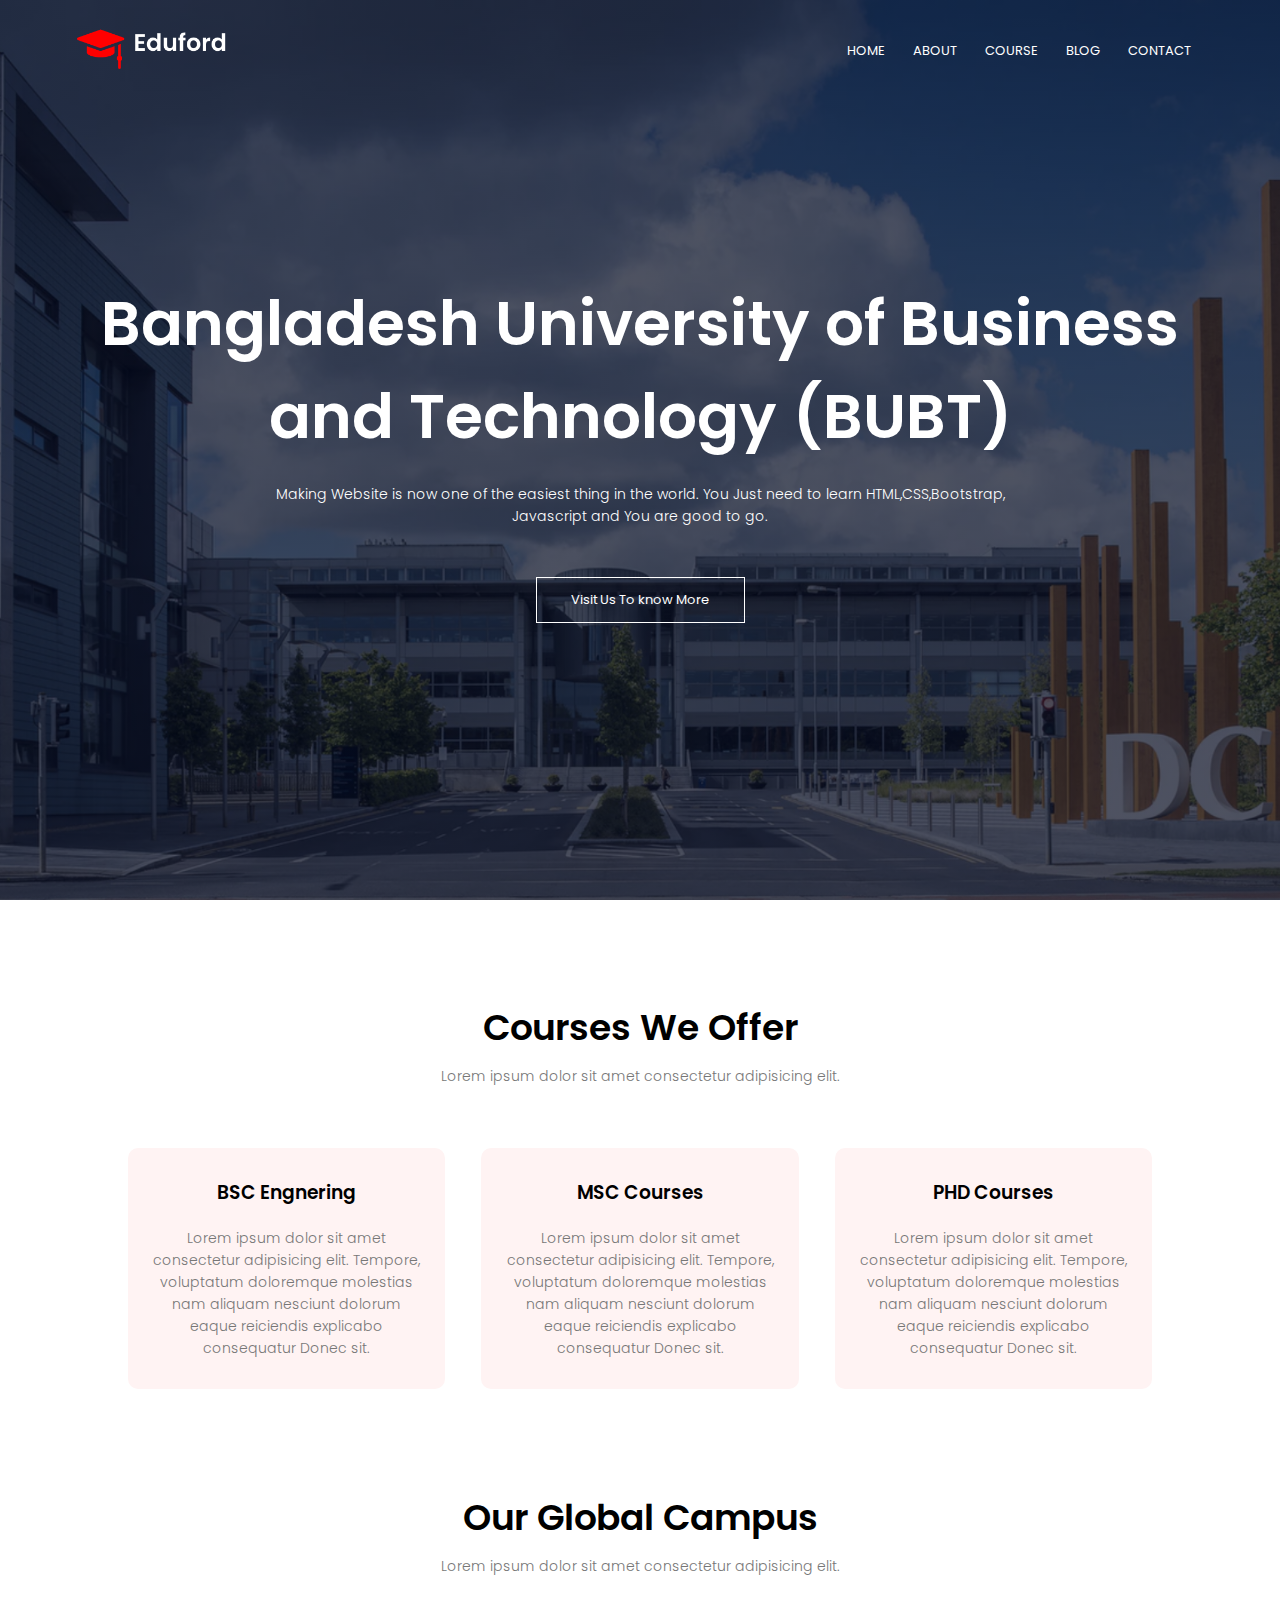
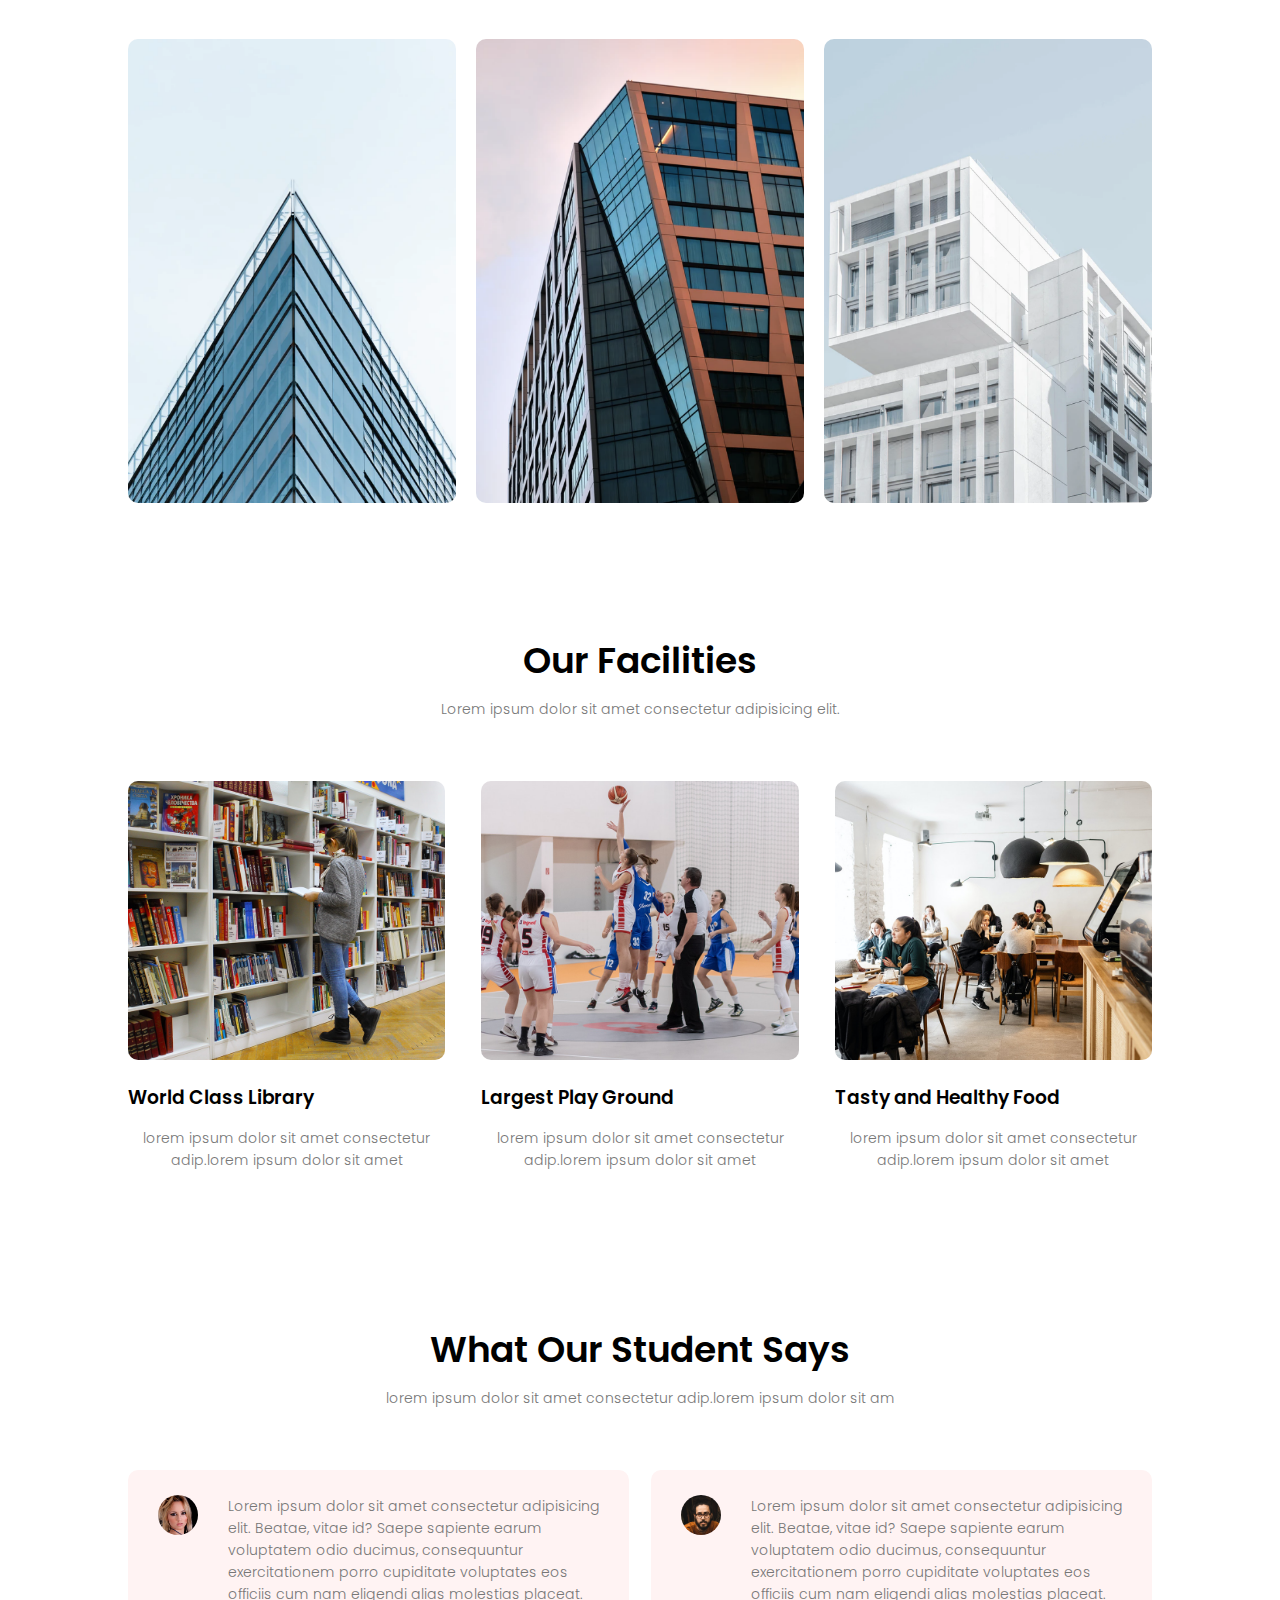
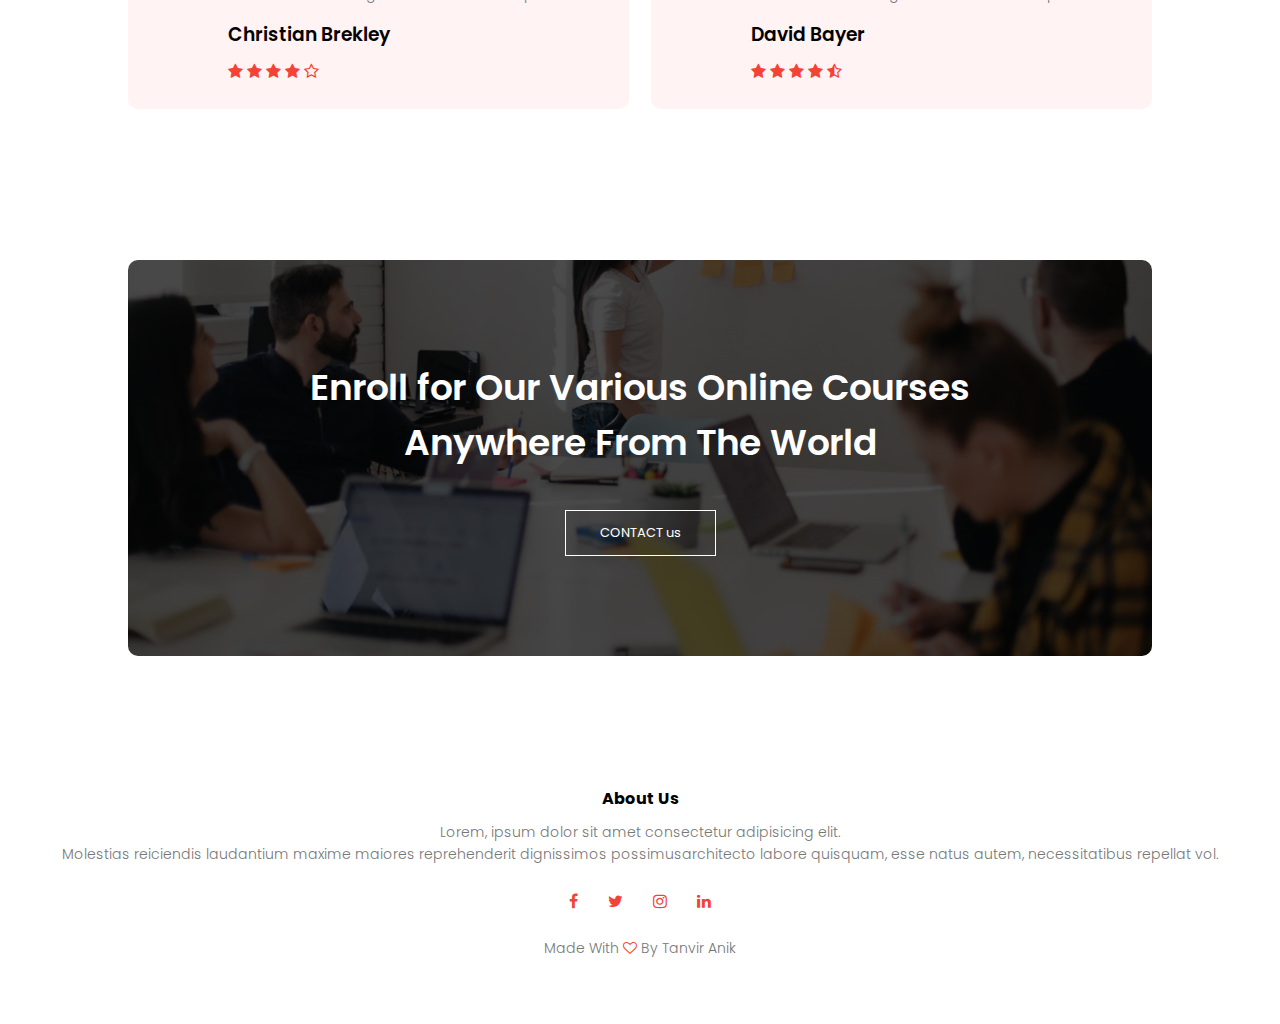
<file: index.html>
<!DOCTYPE html>
<html lang="en">
<head>
    <meta charset="UTF-8">
    <meta http-equiv="X-UA-Compatible" content="IE=edge">
    <meta name="viewport" content="width=device-width, initial-scale=1.0">
    <title>EduHub</title>
    <link rel="stylesheet" href="style.css">
    <link rel="preconnect" href="https://fonts.googleapis.com">
<link rel="preconnect" href="https://fonts.gstatic.com" crossorigin>
<link href="https://fonts.googleapis.com/css2?family=Poppins:wght@700&display=swap" rel="stylesheet">
<link rel="stylesheet" href="https://stackpath.bootstrapcdn.com/font-awesome/4.7.0/css/font-awesome.min.css">

</head>
<body>

 <!----------Header Section Start -------->
    <section class="header">
        <nav>
            <a href="index.html"><img src="image/logo.png" alt=""></a>
            <div class="nav-links" id="navLinks">
                <i class="fa fa-times" onclick="hideMenu()"></i>
                <ul>
                    <li><a href="index.html">HOME</a></li>
                    <li><a href="about.html">ABOUT</a></li>
                    <li><a href="course.html">COURSE</a></li>
                    <li><a href="blog.html">BLOG</a></li>
                    <li><a href="contact.html">CONTACT</a></li>
                </ul>
            </div>
            <i class="fa fa-bars" onclick="showMenu()"></i>
        </nav>
    <div class="text-box">
        <h1>Bangladesh University of Business and Technology (BUBT)</h1>
        <p>Making Website is now one of the easiest thing in the world. You Just need to learn HTML,CSS,Bootstrap,<br>Javascript and You are good to go.</p>
        <a href="" class="hero-btn">Visit Us To know More</a>
    </div>

    </section>
<!---------Header Section End ------>


<!------- Course Section Start------->
     <section class="course">
        <h1>Courses We Offer</h1>
        <p>Lorem ipsum dolor sit amet consectetur adipisicing elit.</p>

        <div class="row">
            <div class="course-col">
                <h3>BSC Engnering</h3>
                <p>Lorem ipsum dolor sit amet consectetur adipisicing elit. Tempore, voluptatum doloremque molestias nam aliquam nesciunt dolorum eaque reiciendis explicabo consequatur Donec sit.</p>
            </div>

            <div class="course-col">
                <h3>MSC Courses</h3>
                <p>Lorem ipsum dolor sit amet consectetur adipisicing elit. Tempore, voluptatum doloremque molestias nam aliquam nesciunt dolorum eaque reiciendis explicabo consequatur Donec sit.</p>
            </div>

            <div class="course-col">
                <h3>PHD Courses</h3>
                <p>Lorem ipsum dolor sit amet consectetur adipisicing elit. Tempore, voluptatum doloremque molestias nam aliquam nesciunt dolorum eaque reiciendis explicabo consequatur Donec sit.</p>
            </div>
        </div>
     </section>
 <!---------Course Section End --------->

<!------Campus section Start------>
        <section class="campus">
            <h1>Our Global Campus</h1>
            <p>Lorem ipsum dolor sit amet consectetur adipisicing elit.</p>
            <div class="row">
                <div class="campus-col">
                    <img src="image/london.png">
                    <div class="layer">
                        <h3>LONDON</h3>
                    </div>
                </div>

                <div class="campus-col">
                    <img src="image/newyork.png">
                    <div class="layer">
                        <h3>NEW YORK</h3>
                    </div>
                </div>

                <div class="campus-col">
                    <img src="image/washington.png">
                    <div class="layer">
                        <h3>WASHINGTON</h3>
                    </div>
                </div>
            </div>
        </section>
<!-------Campus section End--------->  


<!-- Facilities section Start -->
       <section class="facilities">
          <h1>Our Facilities</h1>
          <p>Lorem ipsum dolor sit amet consectetur adipisicing elit.</p>

          <div class="row">
            <div class="facilities-col">
                <img src="image/library.png" alt="">
                <h3>World Class Library</h3>
                <p>lorem ipsum dolor sit amet consectetur adip.lorem ipsum dolor sit amet</p>
            </div>
            <div class="facilities-col">
                <img src="image/basketball.png" alt="">
                <h3>Largest Play Ground</h3>
                <p>lorem ipsum dolor sit amet consectetur adip.lorem ipsum dolor sit amet</p>
            </div>
            <div class="facilities-col">
                <img src="image/cafeteria.png" alt="">
                <h3>Tasty and Healthy Food</h3>
                <p>lorem ipsum dolor sit amet consectetur adip.lorem ipsum dolor sit amet</p>
            </div>
          </div>
       </section>
  <!-- Facilities section End -->


 <!--testimonials section Start   -->
     <section class="testimonials">
        <h1>What Our Student Says</h1>
        <p>lorem ipsum dolor sit amet consectetur adip.lorem ipsum dolor sit am</p>

        <div class="row">
            <div class="testimonial-col">
                <img src="image/user1.jpg" alt="">
                <div>
                    <p>Lorem ipsum dolor sit amet consectetur adipisicing elit. Beatae, vitae id? Saepe sapiente earum voluptatem odio ducimus, consequuntur exercitationem porro cupiditate voluptates eos officiis cum nam eligendi alias molestias placeat.</p>
                    <h3>Christian Brekley</h3>
                    <i class="fa fa-star"></i>
                    <i class="fa fa-star"></i>
                    <i class="fa fa-star"></i>
                    <i class="fa fa-star"></i>
                    <i class="fa fa-star-o"></i>
                </div>
            </div>

            <div class="testimonial-col">
                <img src="image/user2.jpg" alt="">
                <div>
                    <p>Lorem ipsum dolor sit amet consectetur adipisicing elit. Beatae, vitae id? Saepe sapiente earum voluptatem odio ducimus, consequuntur exercitationem porro cupiditate voluptates eos officiis cum nam eligendi alias molestias placeat.</p>
                    <h3>David Bayer</h3>
                    <i class="fa fa-star"></i>
                    <i class="fa fa-star"></i>
                    <i class="fa fa-star"></i>
                    <i class="fa fa-star"></i>
                    <i class="fa fa-star-half-o"></i>
                </div>
            </div>
            
        </div>
     </section>     
<!--testimonials section End    -->


    
<!--Call To Action  Section Start -->
    <section class="cta">
        <h1>Enroll for Our Various Online Courses<br>Anywhere From The World</h1>
        <a href="" class="hero-btn">CONTACT us</a>
    </section>
<!--Call To Action  Section End -->



<!-----------Footer Start-------------->

    <section class="footer">
        <h4>About Us</h4>
        <p>Lorem, ipsum dolor sit amet consectetur adipisicing elit. <br> Molestias reiciendis laudantium maxime maiores reprehenderit dignissimos possimusarchitecto labore quisquam, esse natus autem, necessitatibus repellat vol.
        </p>

        <div class="icons">
            <i class="fa fa-facebook"></i>
            <i class="fa fa-twitter"></i>
            <i class="fa fa-instagram"></i>
            <i class="fa fa-linkedin"></i>
        </div>
        <p>Made With <i class="fa fa-heart-o"></i> By Tanvir Anik</p>
    </section>


<!-----------Footer End---------------->





<!-- JavaScrip for Toggle Menu -->
    <script>
        var navLinks=document.getElementById("navLinks");
        function showMenu(){
            navLinks.style.right = "0";
        }

        function hideMenu(){
            navLinks.style.right = "-200px";
        }
    </script>


</body>
</html>
</file>
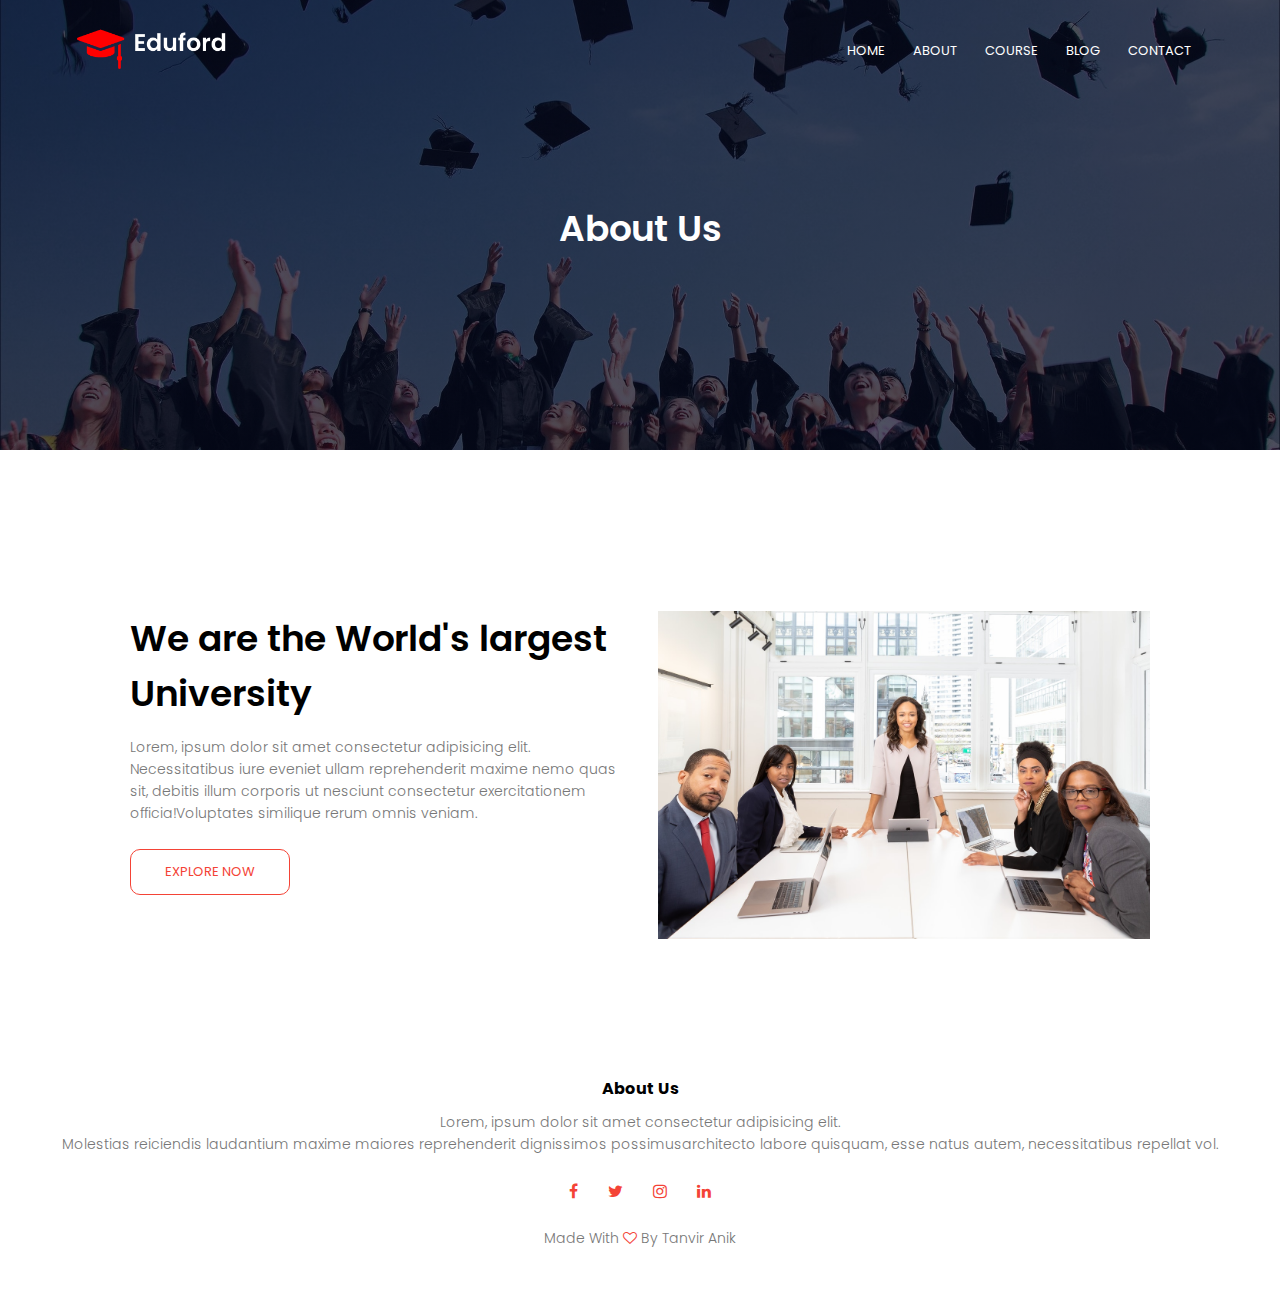
<file: about.html>
<!DOCTYPE html>
<html lang="en">
<head>
    <meta charset="UTF-8">
    <meta http-equiv="X-UA-Compatible" content="IE=edge">
    <meta name="viewport" content="width=device-width, initial-scale=1.0">
    <title>EduHub</title>
    <link rel="stylesheet" href="style.css">
    <link rel="preconnect" href="https://fonts.googleapis.com">
<link rel="preconnect" href="https://fonts.gstatic.com" crossorigin>
<link href="https://fonts.googleapis.com/css2?family=Poppins:wght@700&display=swap" rel="stylesheet">
<link rel="stylesheet" href="https://stackpath.bootstrapcdn.com/font-awesome/4.7.0/css/font-awesome.min.css">

</head>
<body>

 <!----------Header Section Start -------->
    <section class="sub-header">
        <nav>
            <a href="index.html"><img src="image/logo.png" alt=""></a>
            <div class="nav-links" id="navLinks">
                <i class="fa fa-times" onclick="hideMenu()"></i>
                <ul>
                    <li><a href="">HOME</a></li>
                    <li><a href="">ABOUT</a></li>
                    <li><a href="">COURSE</a></li>
                    <li><a href="">BLOG</a></li>
                    <li><a href="">CONTACT</a></li>
                </ul>
            </div>
            <i class="fa fa-bars" onclick="showMenu()"></i>
        </nav>
        <h1>About Us</h1>

    </section>
<!---------Header Section End ------>


<!-------About Us Content Start------->

    <section class="about-us">
        <div class="row">
            <div class="about-col">
                <h1>We are the World's largest University</h1>
                <p>Lorem, ipsum dolor sit amet consectetur adipisicing elit. Necessitatibus iure eveniet ullam reprehenderit maxime nemo quas sit, debitis illum corporis ut nesciunt consectetur exercitationem officia!Voluptates similique rerum omnis veniam.</p>
                <a href="" class="hero-btn red-btn">EXPLORE NOW</a>
            </div>
           
            <div class="about-col">
                <img src="image/about.jpg" alt="">
            </div>
        </div>
    </section>

<!-------About Us Content End------->
    





 



<!-----------Footer Start-------------->

    <section class="footer">
        <h4>About Us</h4>
        <p>Lorem, ipsum dolor sit amet consectetur adipisicing elit. <br> Molestias reiciendis laudantium maxime maiores reprehenderit dignissimos possimusarchitecto labore quisquam, esse natus autem, necessitatibus repellat vol.
        </p>

        <div class="icons">
            <i class="fa fa-facebook"></i>
            <i class="fa fa-twitter"></i>
            <i class="fa fa-instagram"></i>
            <i class="fa fa-linkedin"></i>
        </div>
        <p>Made With <i class="fa fa-heart-o"></i> By Tanvir Anik</p>
    </section>


<!-----------Footer End---------------->





<!-- JavaScrip for Toggle Menu -->
    <script>
        var navLinks=document.getElementById("navLinks");
        function showMenu(){
            navLinks.style.right = "0";
        }

        function hideMenu(){
            navLinks.style.right = "-200px";
        }
    </script>


</body>
</html>
</file>
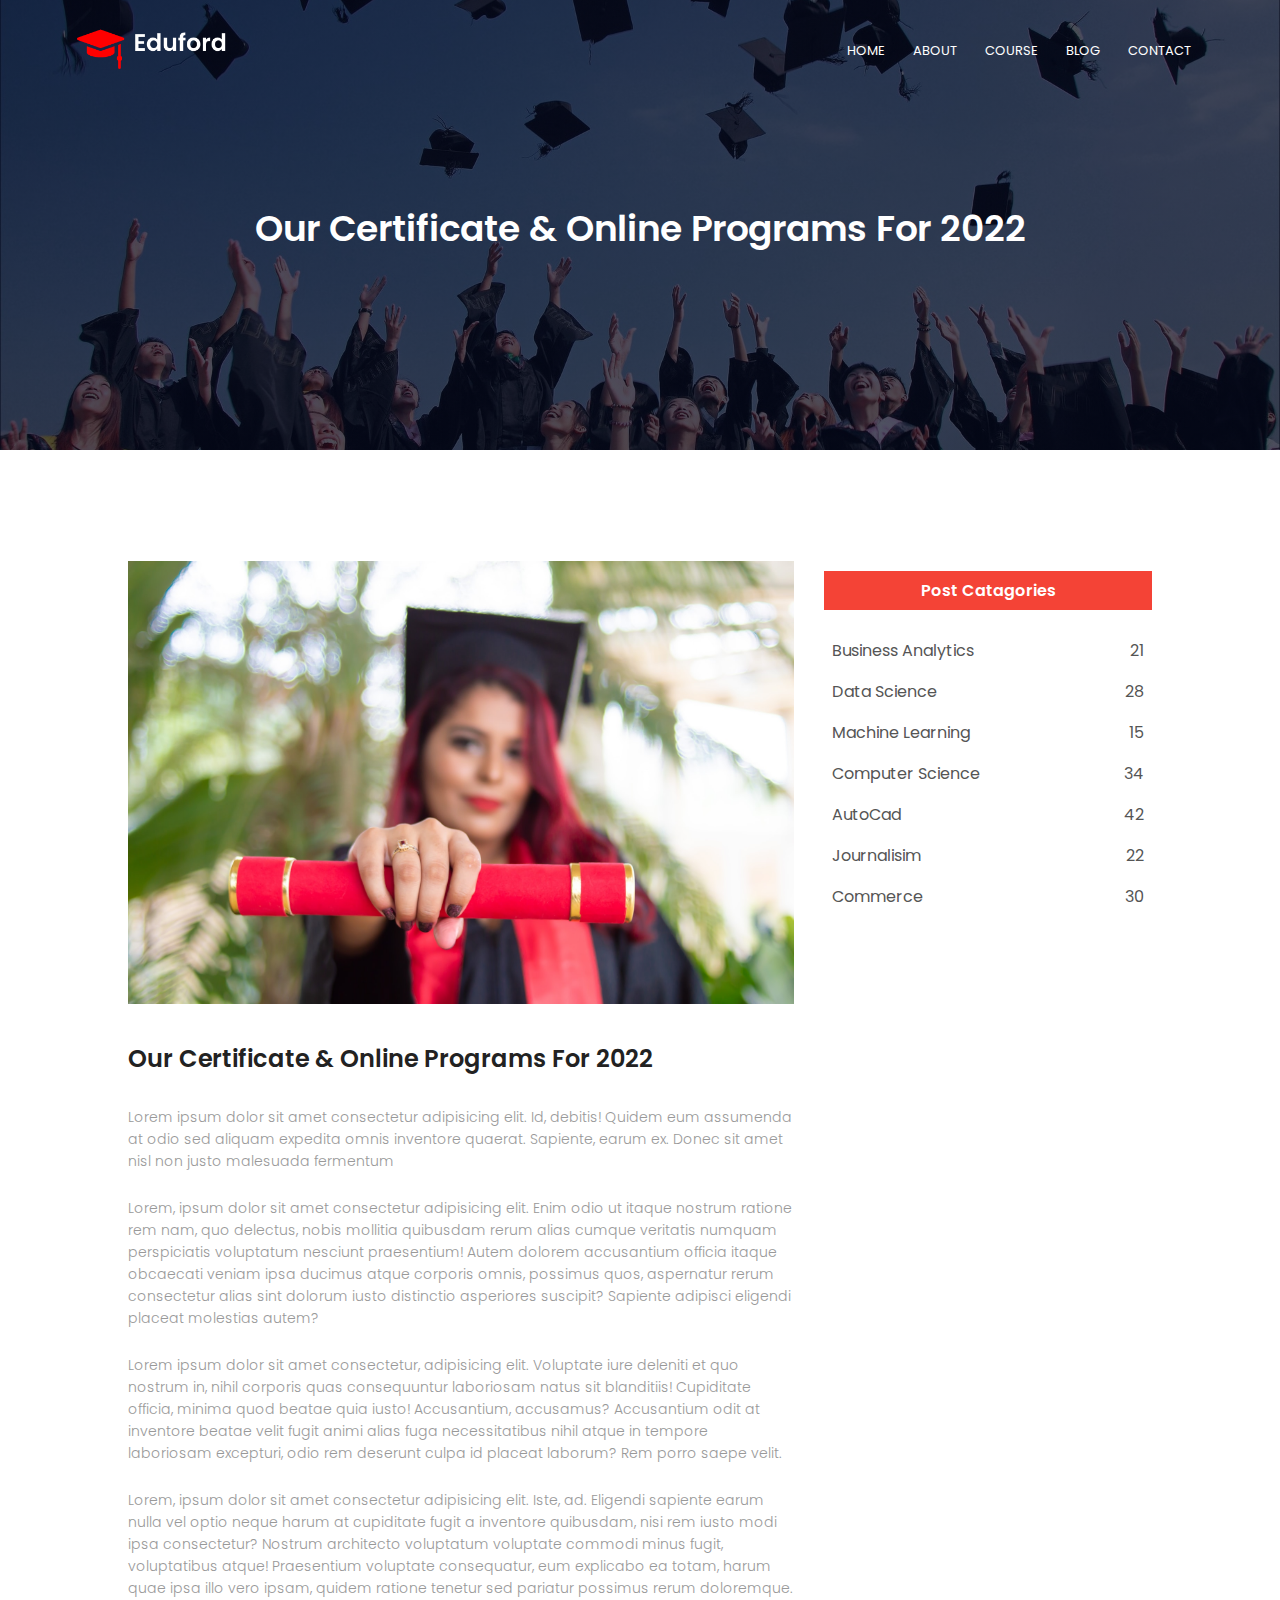
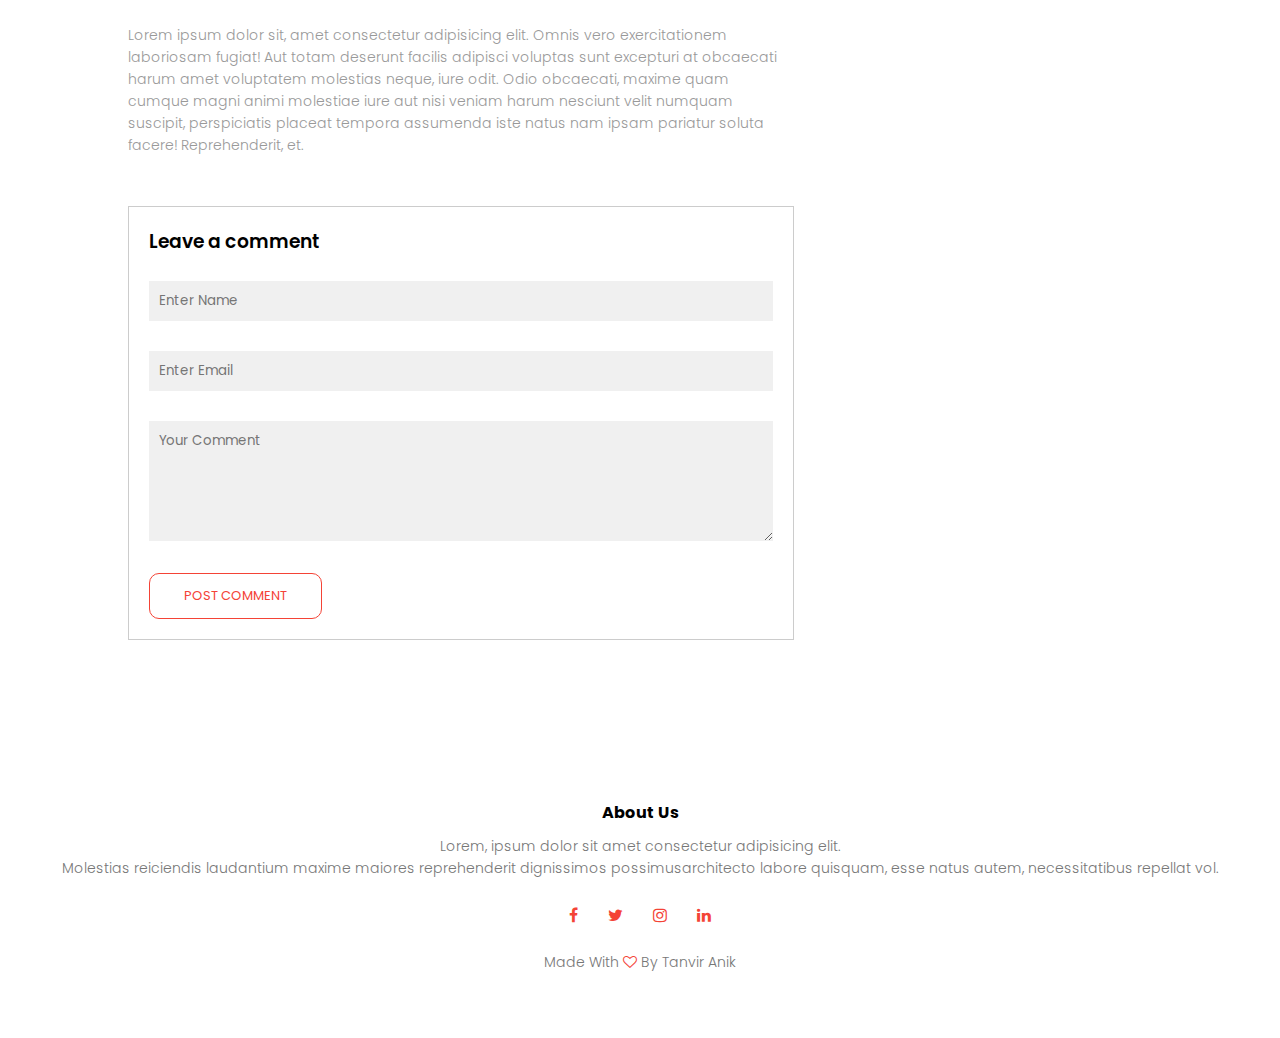
<file: blog.html>
<!DOCTYPE html>
<html lang="en">
<head>
    <meta charset="UTF-8">
    <meta http-equiv="X-UA-Compatible" content="IE=edge">
    <meta name="viewport" content="width=device-width, initial-scale=1.0">
    <title>EduHub</title>
    <link rel="stylesheet" href="style.css">
    <link rel="preconnect" href="https://fonts.googleapis.com">
<link rel="preconnect" href="https://fonts.gstatic.com" crossorigin>
<link href="https://fonts.googleapis.com/css2?family=Poppins:wght@700&display=swap" rel="stylesheet">
<link rel="stylesheet" href="https://stackpath.bootstrapcdn.com/font-awesome/4.7.0/css/font-awesome.min.css">

</head>
<body>

 <!----------Header Section Start -------->
    <section class="sub-header">
        <nav>
            <a href="index.html"><img src="image/logo.png" alt=""></a>
            <div class="nav-links" id="navLinks">
                <i class="fa fa-times" onclick="hideMenu()"></i>
                <ul>
                    <li><a href="index.html">HOME</a></li>
                    <li><a href="about.html">ABOUT</a></li>
                    <li><a href="course.html">COURSE</a></li>
                    <li><a href="blog.html">BLOG</a></li>
                    <li><a href="contact.html">CONTACT</a></li>
                </ul>
            </div>
            <i class="fa fa-bars" onclick="showMenu()"></i>
        </nav>
        <h1>Our Certificate & Online Programs For 2022</h1>

    </section>
<!---------Header Section End ------>

<!-- Blog section start -->
    <section class="blog-content">
        <div class="row">
            <div class="blog-left">
                <img src="image/certificate.jpg" alt="">
                <h2>Our Certificate & Online Programs For 2022</h2>
                <p>Lorem ipsum dolor sit amet consectetur adipisicing elit. Id, debitis! Quidem eum assumenda at odio sed aliquam expedita omnis inventore quaerat. Sapiente, earum ex. Donec sit amet nisl non justo malesuada fermentum</p>
                <br>
                <p>Lorem, ipsum dolor sit amet consectetur adipisicing elit. Enim odio ut itaque nostrum ratione rem nam, quo delectus, nobis mollitia quibusdam rerum alias cumque veritatis numquam perspiciatis voluptatum nesciunt praesentium!
                Autem dolorem accusantium officia itaque obcaecati veniam ipsa ducimus atque corporis omnis, possimus quos, aspernatur rerum consectetur alias sint dolorum iusto distinctio asperiores suscipit? Sapiente adipisci eligendi placeat molestias autem?</p>
                <br>
                <p>Lorem ipsum dolor sit amet consectetur, adipisicing elit. Voluptate iure deleniti et quo nostrum in, nihil corporis quas consequuntur laboriosam natus sit blanditiis! Cupiditate officia, minima quod beatae quia iusto!
                Accusantium, accusamus? Accusantium odit at inventore beatae velit fugit animi alias fuga necessitatibus nihil atque in tempore laboriosam excepturi, odio rem deserunt culpa id placeat laborum? Rem porro saepe velit.</p>
                <br>
                <p>Lorem, ipsum dolor sit amet consectetur adipisicing elit. Iste, ad. Eligendi sapiente earum nulla vel optio neque harum at cupiditate fugit a inventore quibusdam, nisi rem iusto modi ipsa consectetur?
                Nostrum architecto voluptatum voluptate commodi minus fugit, voluptatibus atque! Praesentium voluptate consequatur, eum explicabo ea totam, harum quae ipsa illo vero ipsam, quidem ratione tenetur sed pariatur possimus rerum doloremque.</p>
                <br>
                <p>Lorem ipsum dolor sit, amet consectetur adipisicing elit. Omnis vero exercitationem laboriosam fugiat! Aut totam deserunt facilis adipisci voluptas sunt excepturi at obcaecati harum amet voluptatem molestias neque, iure odit.
                Odio obcaecati, maxime quam cumque magni animi molestiae iure aut nisi veniam harum nesciunt velit numquam suscipit, perspiciatis placeat tempora assumenda iste natus nam ipsam pariatur soluta facere! Reprehenderit, et.</p>


            <div class="comment-box">

                <h3>Leave a comment</h3>
                <form class="comment-form">
                    <input type="text" placeholder="Enter Name">
                    <input type="email" placeholder="Enter Email">
                   <textarea rows="5" placeholder="Your Comment"></textarea>
                   <button type="submit" class="hero-btn red-btn">POST COMMENT</button>
                </form>
            </div>

               
            </div>
    
            <div class="blog-right">
                <h3>Post Catagories</h3>
                <div>
                    <span>Business Analytics</span>
                    <span>21</span>
                </div>
                <div>
                    <span>Data Science</span>
                    <span>28</span>
                </div>
                <div>
                    <span>Machine Learning</span>
                    <span>15</span>
                </div>
                <div>
                    <span>Computer Science</span>
                    <span>34</span>
                </div>
                <div>
                    <span>AutoCad</span>
                    <span>42</span>
                </div>
                <div>
                    <span>Journalisim</span>
                    <span>22</span>
                </div>
                <div>
                    <span>Commerce</span>
                    <span>30</span>
                </div>
    
            </div>
        </div>

    
        
    </section>


<!-- Blog section End -->


    





<!-----------Footer Start-------------->

    <section class="footer">
        <h4>About Us</h4>
        <p>Lorem, ipsum dolor sit amet consectetur adipisicing elit. <br> Molestias reiciendis laudantium maxime maiores reprehenderit dignissimos possimusarchitecto labore quisquam, esse natus autem, necessitatibus repellat vol.
        </p>

        <div class="icons">
            <i class="fa fa-facebook"></i>
            <i class="fa fa-twitter"></i>
            <i class="fa fa-instagram"></i>
            <i class="fa fa-linkedin"></i>
        </div>
        <p>Made With <i class="fa fa-heart-o"></i> By Tanvir Anik</p>
    </section>


<!-----------Footer End---------------->





<!-- JavaScrip for Toggle Menu -->
    <script>
        var navLinks=document.getElementById("navLinks");
        function showMenu(){
            navLinks.style.right = "0";
        }

        function hideMenu(){
            navLinks.style.right = "-200px";
        }
    </script>


</body>
</html>
</file>
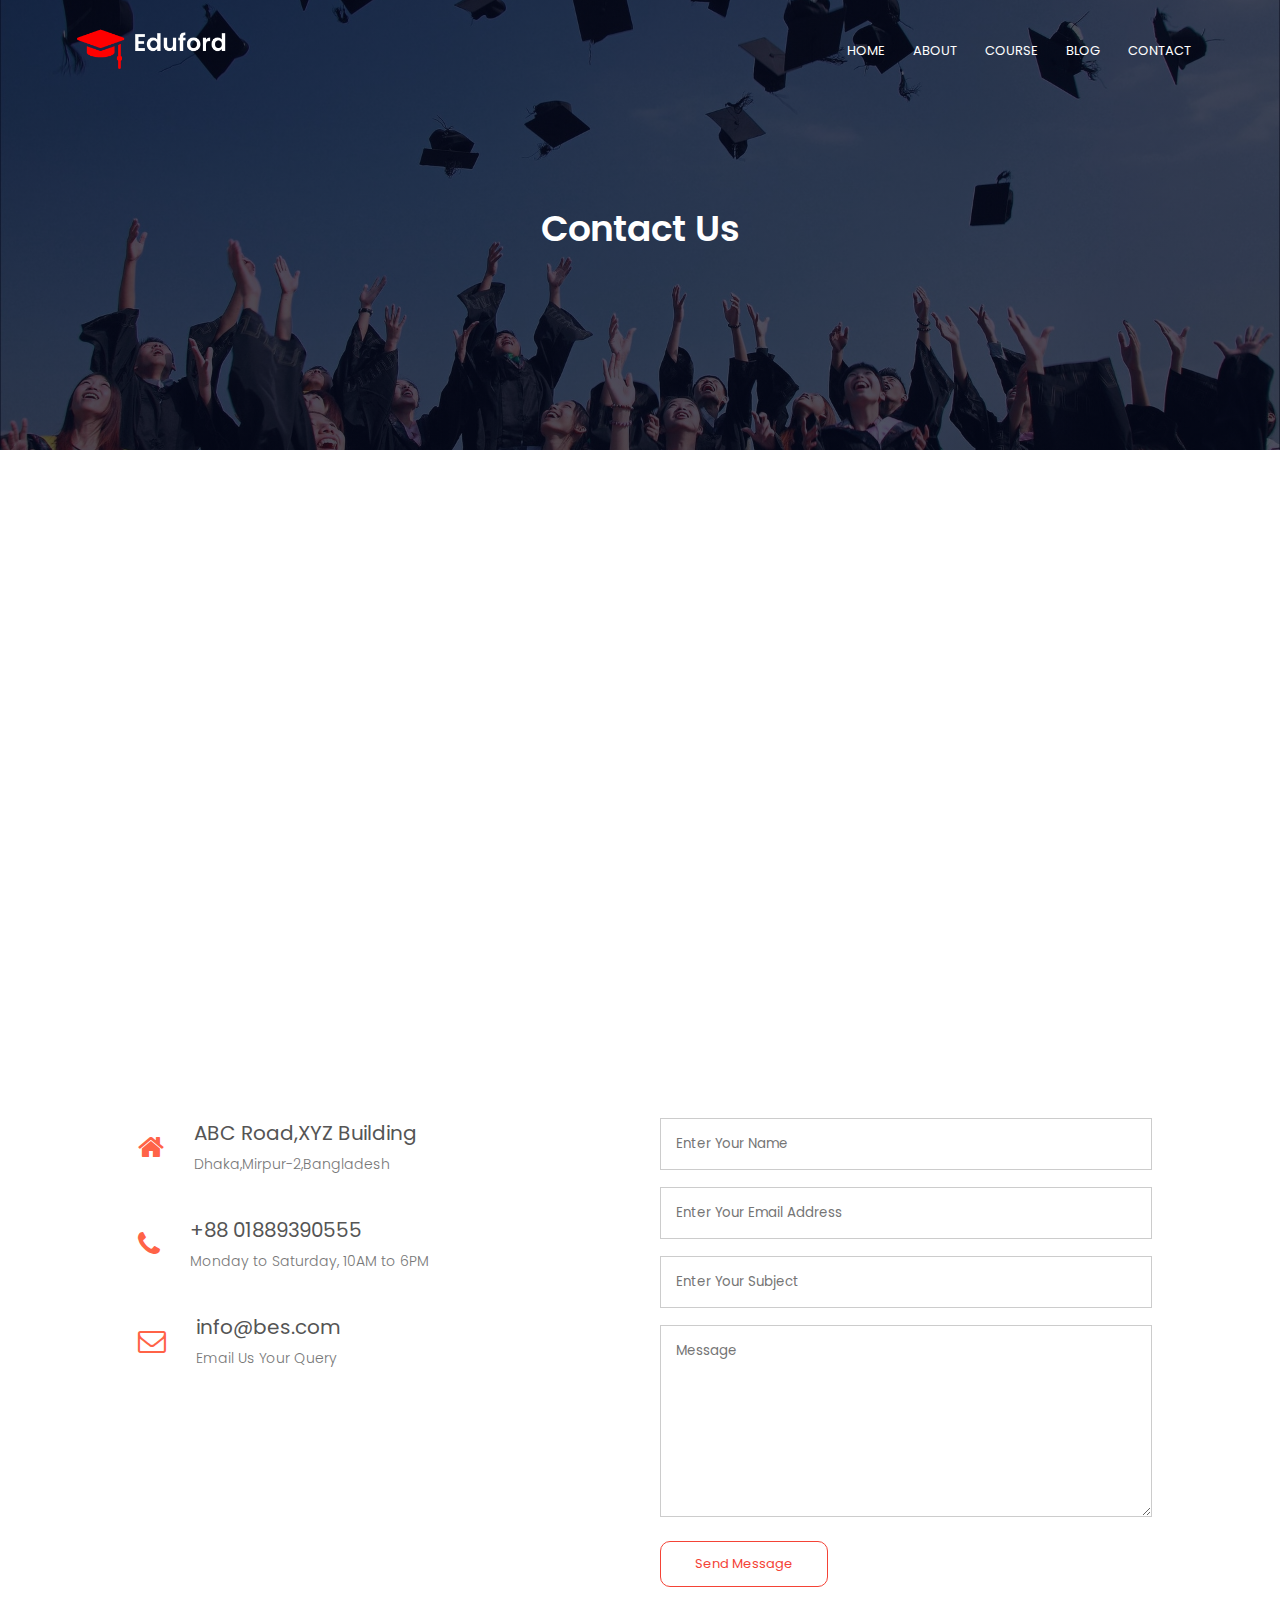
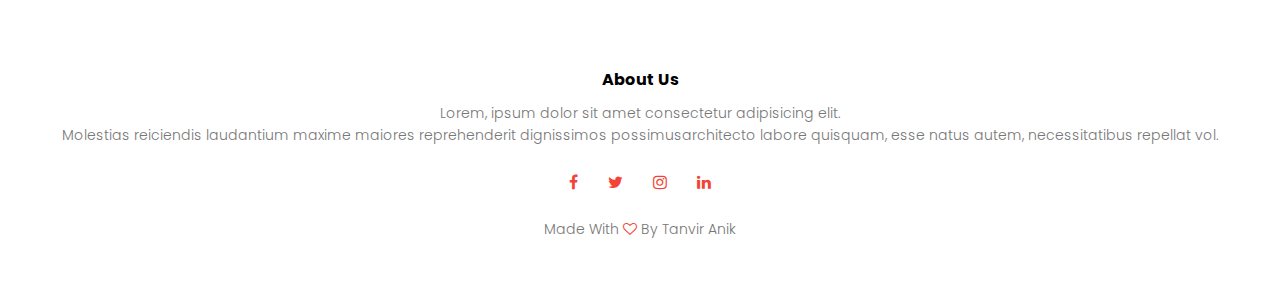
<file: contact.html>
<!DOCTYPE html>
<html lang="en">
<head>
    <meta charset="UTF-8">
    <meta http-equiv="X-UA-Compatible" content="IE=edge">
    <meta name="viewport" content="width=device-width, initial-scale=1.0">
    <title>EduHub</title>
    <link rel="stylesheet" href="style.css">
    <link rel="preconnect" href="https://fonts.googleapis.com">
<link rel="preconnect" href="https://fonts.gstatic.com" crossorigin>
<link href="https://fonts.googleapis.com/css2?family=Poppins:wght@700&display=swap" rel="stylesheet">
<link rel="stylesheet" href="https://stackpath.bootstrapcdn.com/font-awesome/4.7.0/css/font-awesome.min.css">

</head>
<body>

 <!----------Header Section Start -------->
    <section class="sub-header">
        <nav>
            <a href="index.html"><img src="image/logo.png" alt=""></a>
            <div class="nav-links" id="navLinks">
                <i class="fa fa-times" onclick="hideMenu()"></i>
                <ul>
                    <li><a href="index.html">HOME</a></li>
                    <li><a href="about.html">ABOUT</a></li>
                    <li><a href="course.html">COURSE</a></li>
                    <li><a href="blog.html">BLOG</a></li>
                    <li><a href="contact.html">CONTACT</a></li>
                </ul>
            </div>
            <i class="fa fa-bars" onclick="showMenu()"></i>
        </nav>
        <h1>Contact Us</h1>

    </section>
<!---------Header Section End ------>



 <!-- Contact Us Section Start -->

    <section class="location">
         <iframe src="https://www.google.com/maps/embed?pb=!1m18!1m12!1m3!1d14602.5805271371!2d90.35463032937749!3d23.795647953071693!2m3!1f0!2f0!3f0!3m2!1i1024!2i768!4f13.1!3m3!1m2!1s0x3755c0c5074ec8db%3A0x1450dad46461cbe8!2sMirpur-2%2C%20Dhaka!5e0!3m2!1sen!2sbd!4v1664777480133!5m2!1sen!2sbd" width="600" height="450" style="border:0;" allowfullscreen="" loading="lazy" referrerpolicy="no-referrer-when-downgrade"></iframe>
    </section>

    <section class="contact-us">
        <div class="row">
            <div class="contact-col">
                <div>
                    <i class="fa fa-home"></i>
                    <span>
                        <h5>ABC Road,XYZ Building</h5>
                        <p>Dhaka,Mirpur-2,Bangladesh</p>
                    </span>
                </div>
                <div>
                    <i class="fa fa-phone"></i>
                    <span>
                        <h5>+88 01889390555</h5>
                        <p>Monday to Saturday, 10AM to 6PM</p>
                    </span>
                </div>
                <div>
                    <i class="fa fa-envelope-o"></i>
                    <span>
                        <h5>info@bes.com</h5>
                        <p>Email Us Your Query</p>
                    </span>
                </div>
            </div>
    <div class="contact-col">
        <form action="form-handler.php" method="post">
            <input type="text" name="name" placeholder="Enter Your Name" required>
            <input type="email" name="email" placeholder="Enter Your Email Address" required>
            <input type="text" name="subject" placeholder="Enter Your Subject" required>
            <textarea  rows="8"name="message" placeholder="Message" required></textarea>
            <button type="submit" class="hero-btn red-btn">Send Message</button>
        </form>
     </div>
        </div>
    </section>


 <!-- Contact Us Section End -->



<!-----------Footer Start-------------->

    <section class="footer">
        <h4>About Us</h4>
        <p>Lorem, ipsum dolor sit amet consectetur adipisicing elit. <br> Molestias reiciendis laudantium maxime maiores reprehenderit dignissimos possimusarchitecto labore quisquam, esse natus autem, necessitatibus repellat vol.
        </p>

        <div class="icons">
            <i class="fa fa-facebook"></i>
            <i class="fa fa-twitter"></i>
            <i class="fa fa-instagram"></i>
            <i class="fa fa-linkedin"></i>
        </div>
        <p>Made With <i class="fa fa-heart-o"></i> By Tanvir Anik</p>
    </section>


<!-----------Footer End---------------->





<!-- JavaScrip for Toggle Menu -->
    <script>
        var navLinks=document.getElementById("navLinks");
        function showMenu(){
            navLinks.style.right = "0";
        }

        function hideMenu(){
            navLinks.style.right = "-200px";
        }
    </script>


</body>
</html>
</file>
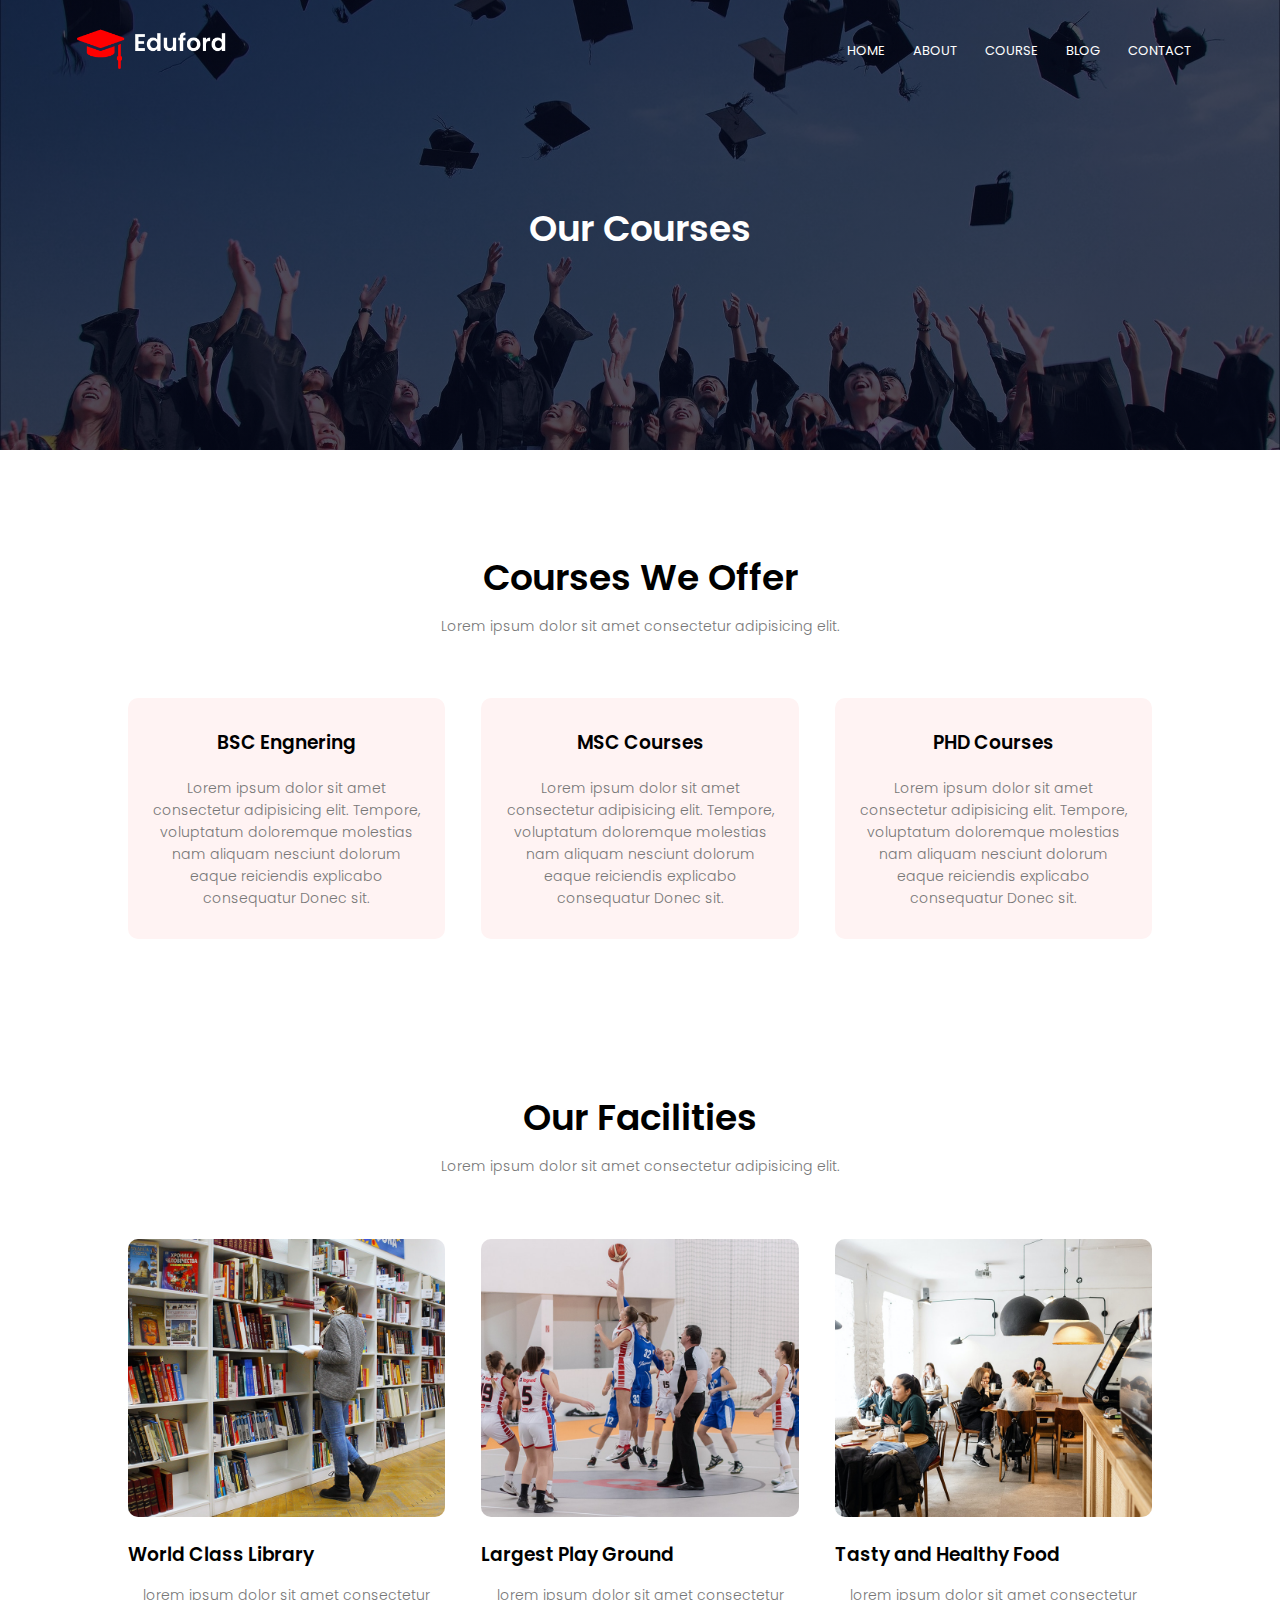
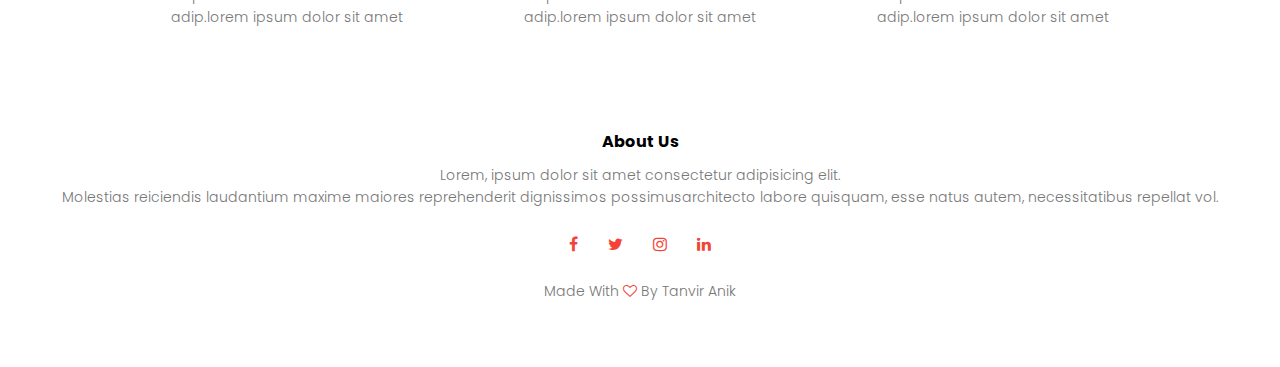
<file: course.html>
<!DOCTYPE html>
<html lang="en">
<head>
    <meta charset="UTF-8">
    <meta http-equiv="X-UA-Compatible" content="IE=edge">
    <meta name="viewport" content="width=device-width, initial-scale=1.0">
    <title>EduHub</title>
    <link rel="stylesheet" href="style.css">
    <link rel="preconnect" href="https://fonts.googleapis.com">
<link rel="preconnect" href="https://fonts.gstatic.com" crossorigin>
<link href="https://fonts.googleapis.com/css2?family=Poppins:wght@700&display=swap" rel="stylesheet">
<link rel="stylesheet" href="https://stackpath.bootstrapcdn.com/font-awesome/4.7.0/css/font-awesome.min.css">

</head>
<body>

 <!----------Header Section Start -------->
    <section class="sub-header">
        <nav>
            <a href="index.html"><img src="image/logo.png" alt=""></a>
            <div class="nav-links" id="navLinks">
                <i class="fa fa-times" onclick="hideMenu()"></i>
                <ul>
                    <li><a href="index.html">HOME</a></li>
                    <li><a href="about.html">ABOUT</a></li>
                    <li><a href="course.html">COURSE</a></li>
                    <li><a href="blog.html">BLOG</a></li>
                    <li><a href="contact.html">CONTACT</a></li>
                </ul>
            </div>
            <i class="fa fa-bars" onclick="showMenu()"></i>
        </nav>
        <h1>Our Courses</h1>

    </section>
<!---------Header Section End ------>


<!-------Courses Content Start------->
<section class="course">
    <h1>Courses We Offer</h1>
    <p>Lorem ipsum dolor sit amet consectetur adipisicing elit.</p>

    <div class="row">
        <div class="course-col">
            <h3>BSC Engnering</h3>
            <p>Lorem ipsum dolor sit amet consectetur adipisicing elit. Tempore, voluptatum doloremque molestias nam aliquam nesciunt dolorum eaque reiciendis explicabo consequatur Donec sit.</p>
        </div>

        <div class="course-col">
            <h3>MSC Courses</h3>
            <p>Lorem ipsum dolor sit amet consectetur adipisicing elit. Tempore, voluptatum doloremque molestias nam aliquam nesciunt dolorum eaque reiciendis explicabo consequatur Donec sit.</p>
        </div>

        <div class="course-col">
            <h3>PHD Courses</h3>
            <p>Lorem ipsum dolor sit amet consectetur adipisicing elit. Tempore, voluptatum doloremque molestias nam aliquam nesciunt dolorum eaque reiciendis explicabo consequatur Donec sit.</p>
        </div>
    </div>
 </section>
<!-------Courses Content End------->

    
<!-- Facilities Start -->

<section class="facilities">
    <h1>Our Facilities</h1>
    <p>Lorem ipsum dolor sit amet consectetur adipisicing elit.</p>

    <div class="row">
      <div class="facilities-col">
          <img src="image/library.png" alt="">
          <h3>World Class Library</h3>
          <p>lorem ipsum dolor sit amet consectetur adip.lorem ipsum dolor sit amet</p>
      </div>
      <div class="facilities-col">
          <img src="image/basketball.png" alt="">
          <h3>Largest Play Ground</h3>
          <p>lorem ipsum dolor sit amet consectetur adip.lorem ipsum dolor sit amet</p>
      </div>
      <div class="facilities-col">
          <img src="image/cafeteria.png" alt="">
          <h3>Tasty and Healthy Food</h3>
          <p>lorem ipsum dolor sit amet consectetur adip.lorem ipsum dolor sit amet</p>
      </div>
    </div>
 </section>

<!-- Facilities End -->
    





<!-----------Footer Start-------------->

    <section class="footer">
        <h4>About Us</h4>
        <p>Lorem, ipsum dolor sit amet consectetur adipisicing elit. <br> Molestias reiciendis laudantium maxime maiores reprehenderit dignissimos possimusarchitecto labore quisquam, esse natus autem, necessitatibus repellat vol.
        </p>

        <div class="icons">
            <i class="fa fa-facebook"></i>
            <i class="fa fa-twitter"></i>
            <i class="fa fa-instagram"></i>
            <i class="fa fa-linkedin"></i>
        </div>
        <p>Made With <i class="fa fa-heart-o"></i> By Tanvir Anik</p>
    </section>


<!-----------Footer End---------------->





<!-- JavaScrip for Toggle Menu -->
    <script>
        var navLinks=document.getElementById("navLinks");
        function showMenu(){
            navLinks.style.right = "0";
        }

        function hideMenu(){
            navLinks.style.right = "-200px";
        }
    </script>


</body>
</html>
</file>
<file: style.css>
*{
    margin: 0;
    padding: 0;
    font-family: 'Poppins', sans-serif;
}
/* background image set and control */
.header{
    min-height: 100vh;
    width: 100%; 
    background-image: linear-gradient(rgba(4,9,30,0.7),rgba(4,9,30,0.7)),url(image/banner.png);
    background-position: center;
    background-size: cover;
    position: relative;
}

nav{
    display: flex;
    padding: 2% 6%;
    justify-content: space-between;
    align-items: center;
}

nav img{
    width: 150px;
}

.nav-links{
    flex: 1;
    text-align: right; 
}

.nav-links ul li{
    list-style: none;
    display: inline-block;
    padding: 8px 12px;
    position: relative;
    /* background-color: white; */
}

/* nav bar menu color */
.nav-links ul li a{
    color:#fff;
    text-decoration: none;
    font-size: 13px;
}

/* menu hover */

.nav-links ul li::after{
    content: " ";
    width: 0;
    height:2px;
    background:#f44336;
    display:block;
    margin: auto;
    transition:  0.5s;
}

.nav-links ul li:hover::after{
    width:100%;
}

.text-box{
    width:90%;
    color: #fff;
    position: absolute;
    top:50%;
    left:50%;
    transform: translate(-50%,-50%);
    text-align: center;

}

.text-box h1{
    font-size: 62px;
}

.text-box p{
    margin: 10px 0 40px;
    font-size: 14px;
    color:#fff
}

/* btn decorate and Hover */

.hero-btn{
    display: inline-block;
    text-decoration: none;
    color: #fff;
    border: 1px solid #fff;
    padding: 12px 34px;
    font-size:13px;
    position:relative;
    cursor: pointer;
}

.hero-btn:hover{
    border:1px solid #f44336;
    background:#f44336;
    transition:1s;
}

    nav .fa{
        display: none;
    }

/* Responsive Part Here */
    
@media(max-width: 700px){
    .text-box h1{
        font-size:20px;
    }
    .nav-links ul li{
        display:block;
    }
    .nav-links{
        position: fixed;
        background:#f44336;
        height: 100vh;
        width: 200px;
        top: 0;
        right: -200px;
        text-align: left ;
        z-index: 2;
        transition: 1s;
    }
    nav .fa{
        display: block;
        color: #fff;
        margin:10px;
        cursor: pointer; 
    }
    .nav-links ul{
        padding:30px;
    }
} 

/* Course Part */

.course{
    width:80%;
    margin: auto;
    text-align: center;
    padding-top: 100px;
}

h1{
    font-size:36px;
    font-weight: 600;;
}
p{
    color: #777;
    font-size: 14px;
    font-weight: 300;
    line-height: 22px;
    padding:10px;
}

.row{
    margin-top: 5%;
    display: flex;
    justify-content:space-between;
}
.course-col{
    flex-basis:31%;
    background:#fff3f3;
    border-radius:10px;
    margin-bottom:5%;
    padding: 20px 12px;
    box-sizing: border-box;
    transition:0.5s;
}
h3{
    text-align: center;
    font-weight:600;
    margin: 10px 0;
}
.course-col:hover{
    box-shadow: 0 0 20px 0px rgba(0,0,0,0.2)
}
@media(max-width: 700px){
    .row{
        flex-direction: column;
    }
}

/* campus style */

.campus{
    width: 80%;
    margin: auto;
    text-align:center;
    padding-top: 50px;
}

.campus-col{
    flex-basis: 32%;
    border-radius:10px;
    margin-bottom: 30px;
    position:relative;
    overflow: hidden;
}

.campus-col img{
    width: 100%;
    display: block;
}

.layer{
    background: transparent;
    height:100%;
    width: 100%;
    position: absolute;
    top: 0;
    left: 0;
    transition:0.5s;
}
.layer:hover{
    background:rgba(226,0,0,0.7);
}

.layer h3{
    width: 100%;
    font-weight: 500;
    color: #fff;
    font-size:26px;
    bottom: 0;
    left:50%;
    transform: translateX(-50%);
    position: absolute;
    opacity: 0;
    transition:0.5s;
}

.layer:hover h3{
    bottom:49%;
    opacity:1;
}

/* Facilities */

.facilities{
    width: 80%;
    margin: auto;
    text-align: center;
    padding-top:100px;
}

.facilities-col{
    flex-basis:31%;
    border-radius:10px;
    margin-bottom: 5%;
    text-align: center;
}

.facilities-col img{
    width: 100%;
    border-radius:10px;
}

.facilities-col p{
    padding:0;
}

.facilities-col h3{
    margin-top:16px;
    margin-bottom:15px;
    text-align:left;
}

/* testimonials */

.testimonials{
    width: 80%;
    margin: auto;
    padding-top:100px;
    text-align: center;
}

.testimonial-col{
    flex-basis:44%;
    border-radius:10px;
    margin-bottom: 5%;
    text-align: left;
    background: #fff3f3;
    padding:25px;
    cursor:pointer;
    display: flex;
}

.testimonial-col img{
    height:40px;
    margin-left:5px;
    margin-right:30px;
    border-radius:50%;
}

.testimonial-col p{
    padding:0;

}

.testimonial-col h3{
    margin-top:15px;
    text-align: left;
}

.testimonial-col .fa{
   color: #f44336;
}

@media(max-width: 700px){
    .testimonial-col img{
    
        margin-left:0px;
        margin-left:15px;
       
}

}

/* call to action Design Start*/ 

.cta{
    margin:100px auto;
    width: 80%;
    background-image: linear-gradient(rgba(0,0,0,0.7),rgba(0,0,0,0.7)),url(image/banner2.jpg);
    background-position:center;
    background-size:cover;
    border-radius: 10px;
    text-align:center;
    padding: 100px 0;
}

.cta h1{
    color:#fff;
    margin-bottom:40px;
    padding:0;

}

@media(max-width: 700px){
    .cta h1{
        font-size: 24px;
    }
}

/* call to action Design End */ 

/* Footer Design  Start*/

    .footer{
       width:100%;
       text-align:center;
       padding: 30px 0; 
    }

    .footer{
        margin-bottom: 25px;
        margin-top: 20px;
        font-weight: 600;
    }

    .icons .fa{
        color: #f44336;
        margin:0 13px;
        cursor: pointer;
        padding: 18px 0;
    }

    .fa-heart-o{
        color: #f44336;
    }

/* Footer Design  End*/




/* About Us Page Design  Start*/
    .sub-header{
        height: 50vh;
        width: 100%;
        background-image: linear-gradient(rgba(4,9,30,0.7),rgba(4,9,30,0.7)),url(image/background.jpg);
        background-position: center;  
        background-size: cover;
        text-align: center;
        color: #fff;

    }
    .sub-header h1{
        margin-top: 100px;
    }

    .about-us{
        width: 80%;
        margin: auto;
        padding-top:80px;
        padding-bottom:50px;
    }
    .about-col{
        flex-basis: 48%;
        padding: 30px 2px;
    }

    .about-col img{
        width: 100%;
    }

    .about-col h1{
        padding-top:0;
    }
    .about-col p{
        padding:15px 0 25px;
    }
    .red-btn{
        border: 1px solid #f44336;
        background: transparent;
        color: #f44336;
        border-radius:10px;
    }
    .red-btn:hover{
        color: #fff;
    }
/* About Us Page Design  End*/

/* Blog page Design  Start*/
    .blog-content
    {
        width: 80%;
        margin: auto;
        padding: 60px 0;
    }
    .blog-left{
        flex-basis: 65%;
    }

    .blog-left img{
        width: 100%;

    }
    .blog-left h2{
        color: #222;
        font-weight:600;
        margin: 30px 0;
    }
    .blog-left p{
        color:#999;
        padding:0;
    }

    .blog-right{
        flex-basis:32%;
    }
    .blog-right h3{
        background: #f44336;
        color: #fff;
        padding:7px 0;
        font-size: 16px;
        margin-bottom:20px;
    }

    .blog-right div{
        display: flex;
        align-items: center;
        justify-content: space-between;
        color: #555;
        padding:8px;
        box-sizing: border-box;
    }

    .comment-box{
        border: 1px solid #ccc;
        margin: 50px 0;
        padding:10px 20px;  
    }
    .comment-box h3{
        text-align:left;
    }
    .comment-form input, .comment-form textarea{
        width: 100%;
        padding: 10px;
        margin: 15px 0;
        box-sizing: border-box;
        border: none;
        outline: none;
        background: #f0f0f0
    }
    .comment-form button{
        margin: 10px 0;
    }
    @media(max-width: 700px) {
        .sub-header h1{
            font-size: 24px;
        }
        
    }
/* Blog page Design  End*/

/* Contact Us Page Start */

    .location{
        width:80%;
        margin: auto;
        padding:80px 0;

    }
.location iframe{
    width:100%;
}

.contact-us{
    width: 80%;
    margin: auto;
}

.contact-col{
    flex-basis:48%; 
    margin-bottom: 30px;
    /* align-items:center; */
}

.contact-col div{
    display: flex;
    align-items:center;
    margin-bottom: 40px;
}

.contact-col div .fa{
    font-size:28px;
    color:tomato;
    margin: 10px;
    margin-right: 30px;

}

.contact-col div p{
    padding: 0;
}

.contact-col div h5{
    font-size:20px;
    margin-bottom:5px;
    color:#555;
    font-weight: 400;
}

.contact-col input, .contact-col textarea{
    width:100%;
    padding:15px;
    margin-bottom:17px;
    outline: none;
    border: 1px solid #ccc;
    box-sizing: border-box;
}
/* Contact Us Page End */
</file>
